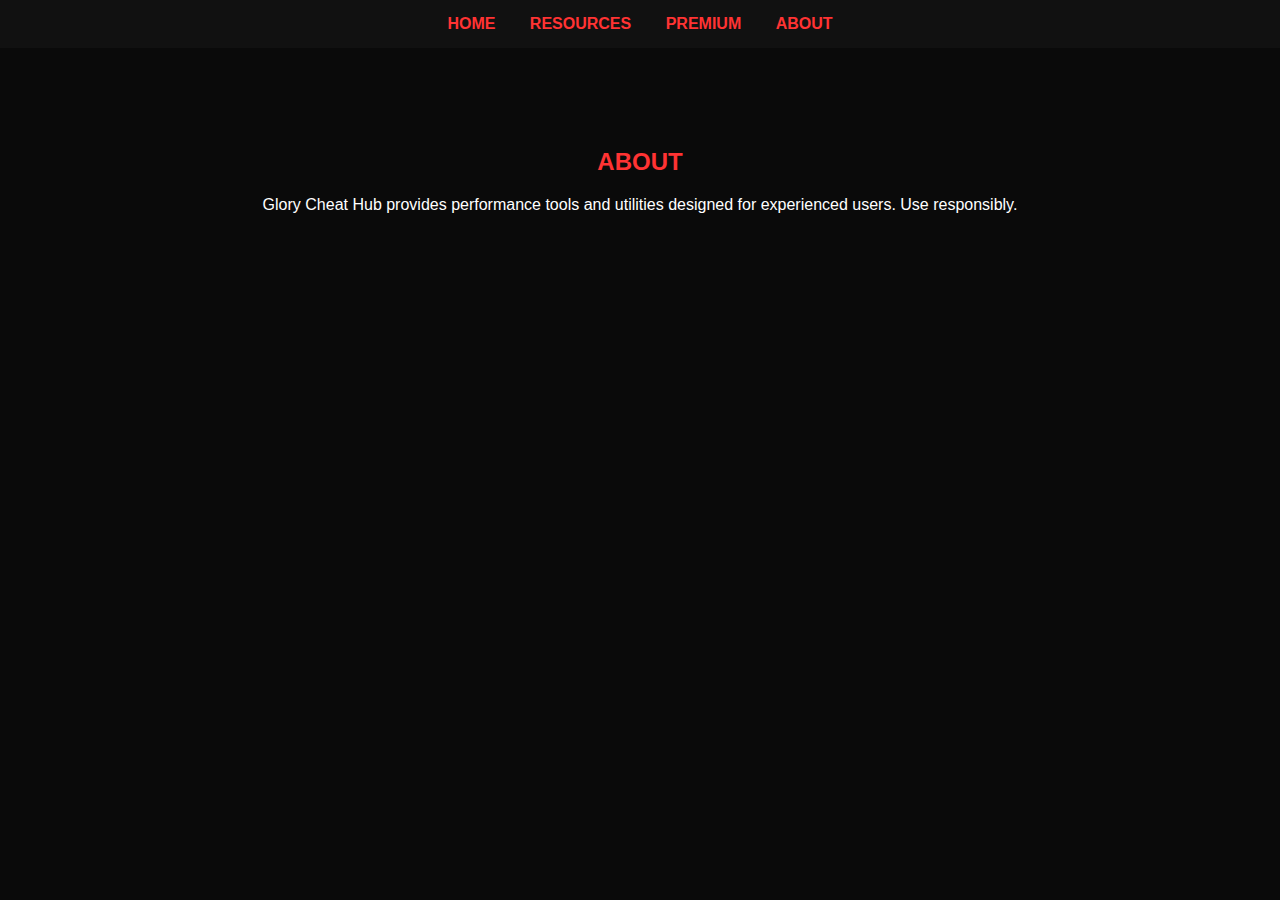
<file: about.html>
<!DOCTYPE html>
<html>
<head>
  <title>About - Glory Cheat Hub</title>
  <link rel="stylesheet" href="style.css">
</head>
<body>

<header>
  <nav>
    <a href="index.html">HOME</a>
    <a href="resources.html">RESOURCES</a>
    <a href="premium.html">PREMIUM</a>
    <a href="about.html">ABOUT</a>
  </nav>
</header>

<section>
  <h2>ABOUT</h2>
  <p>
    Glory Cheat Hub provides performance tools and utilities  
    designed for experienced users. Use responsibly.
  </p>
</section>

</body>
</html>
</file>
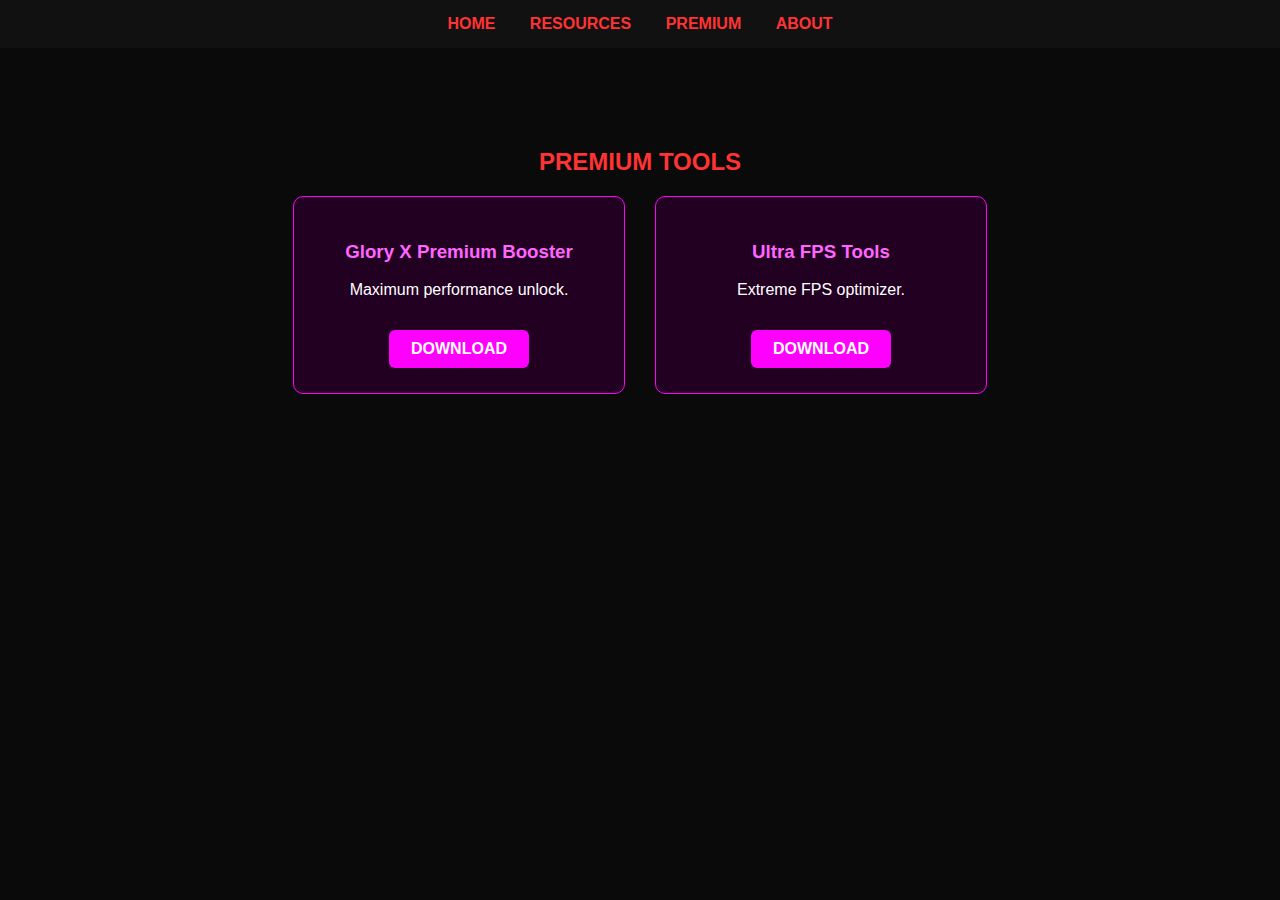
<file: premium.html>
<!DOCTYPE html>
<html>
<head>
  <title>Premium - Glory Cheat Hub</title>
  <link rel="stylesheet" href="style.css">
</head>
<body>

<header>
  <nav>
    <a href="index.html">HOME</a>
    <a href="resources.html">RESOURCES</a>
    <a href="premium.html">PREMIUM</a>
    <a href="about.html">ABOUT</a>
  </nav>
</header>

<section>
  <h2>PREMIUM TOOLS</h2>

  <div class="cards">
    <div class="card premium">
      <h3>Glory X Premium Booster</h3>
      <p>Maximum performance unlock.</p>
      <a class="btn" href="resources/GloryX_Premium.zip" download>DOWNLOAD</a>
    </div>

    <div class="card premium">
      <h3>Ultra FPS Tools</h3>
      <p>Extreme FPS optimizer.</p>
      <a class="btn" href="resources/UltraFPS_Premium.zip" download>DOWNLOAD</a>
    </div>
  </div>
</section>

</body>
</html>
</file>
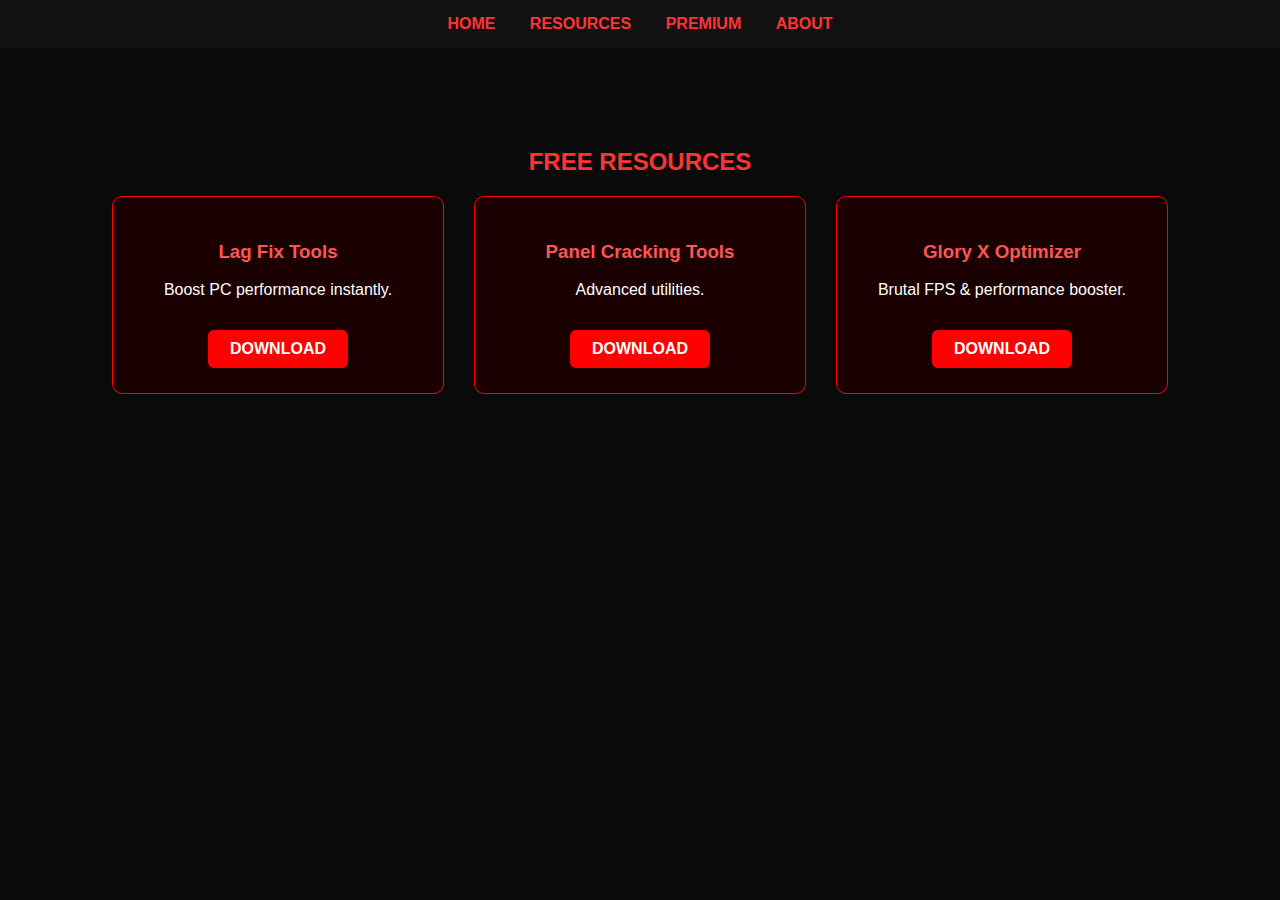
<file: resources.html>
<!DOCTYPE html>
<html>
<head>
  <title>Resources - Glory Cheat Hub</title>
  <link rel="stylesheet" href="style.css">
</head>
<body>

<header>
  <nav>
    <a href="index.html">HOME</a>
    <a href="resources.html">RESOURCES</a>
    <a href="premium.html">PREMIUM</a>
    <a href="about.html">ABOUT</a>
  </nav>
</header>

<section>
  <h2>FREE RESOURCES</h2>

  <div class="cards">
    <div class="card">
      <h3>Lag Fix Tools</h3>
      <p>Boost PC performance instantly.</p>
      <a class="btn" href="LagFixTools.zip" download>DOWNLOAD</a>
    </div>

    <div class="card">
      <h3>Panel Cracking Tools</h3>
      <p>Advanced utilities.</p>
      <a class="btn" href="PanelCrackingTools.zip" download>DOWNLOAD</a>
    </div>

    <div class="card">
      <h3>Glory X Optimizer</h3>
      <p>Brutal FPS & performance booster.</p>
      <a class="btn" href="GloryX_Optimizer.zip" download>DOWNLOAD</a>
    </div>
  </div>
</section>

</body>
</html>
</file>
<file: style.css>
body {
  margin: 0;
  font-family: Arial, sans-serif;
  background: #0a0a0a;
  color: #fff;
}

header {
  background: #111;
  padding: 15px;
  text-align: center;
}

nav a {
  margin: 0 15px;
  color: #ff3333;
  text-decoration: none;
  font-weight: bold;
  transition: 0.3s;
}

nav a:hover {
  color: #ff0000;
}

section {
  padding: 80px 20px;
  text-align: center;
}

h1, h2 {
  color: #ff3333;
}

.cards {
  display: flex;
  justify-content: center;
  gap: 30px;
  flex-wrap: wrap;
}

.card {
  width: 280px;
  padding: 25px;
  background: #1a0000;
  border: 1px solid #ff0000;
  border-radius: 10px;
  transition: 0.3s;
}

.card:hover {
  transform: translateY(-6px);
  box-shadow: 0 0 20px #ff0000;
}

.card h3 {
  color: #ff5555;
}

.btn {
  display: inline-block;
  margin-top: 15px;
  padding: 10px 22px;
  background: #ff0000;
  color: white;
  text-decoration: none;
  border-radius: 6px;
  font-weight: bold;
}

.btn:hover {
  background: #cc0000;
}

/* Premium */
.premium {
  border-color: #ff00ff;
  background: #220022;
}

.premium h3 {
  color: #ff66ff;
}

.premium .btn {
  background: #ff00ff;
}
</file>
